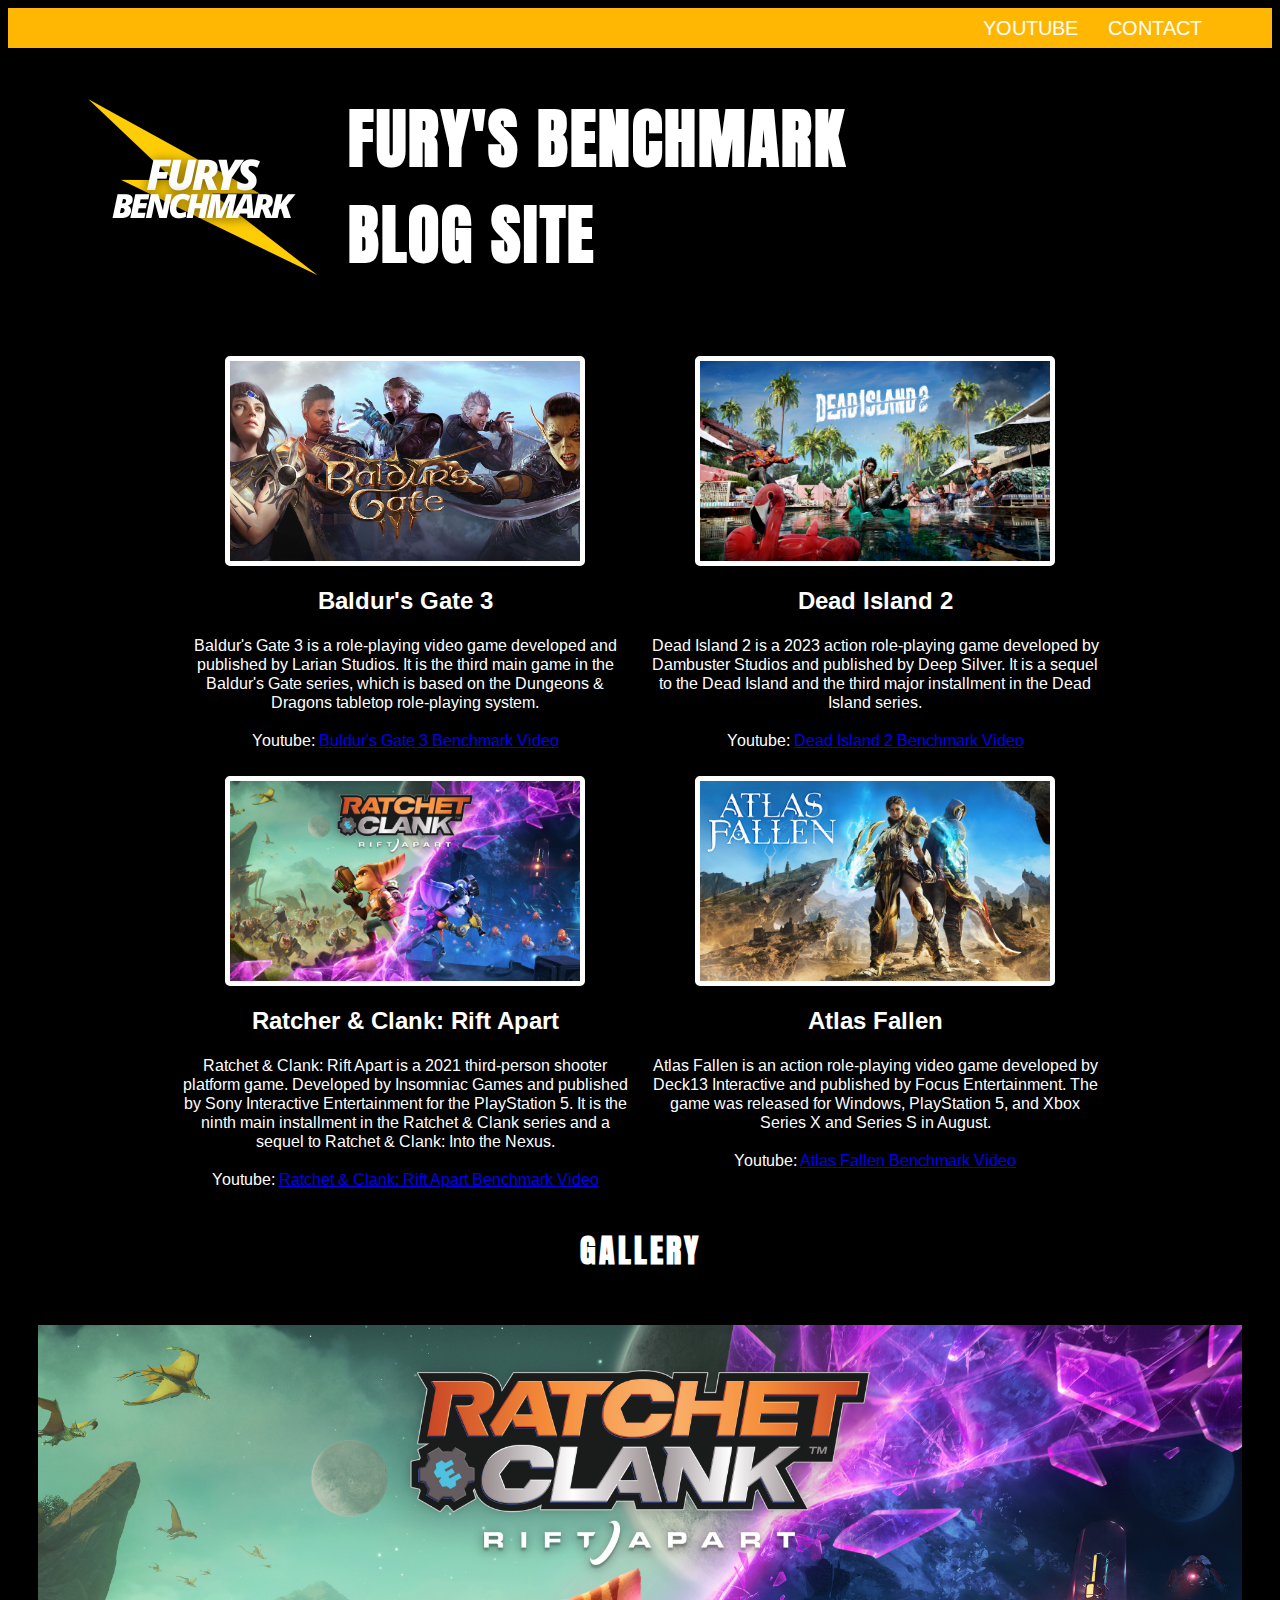
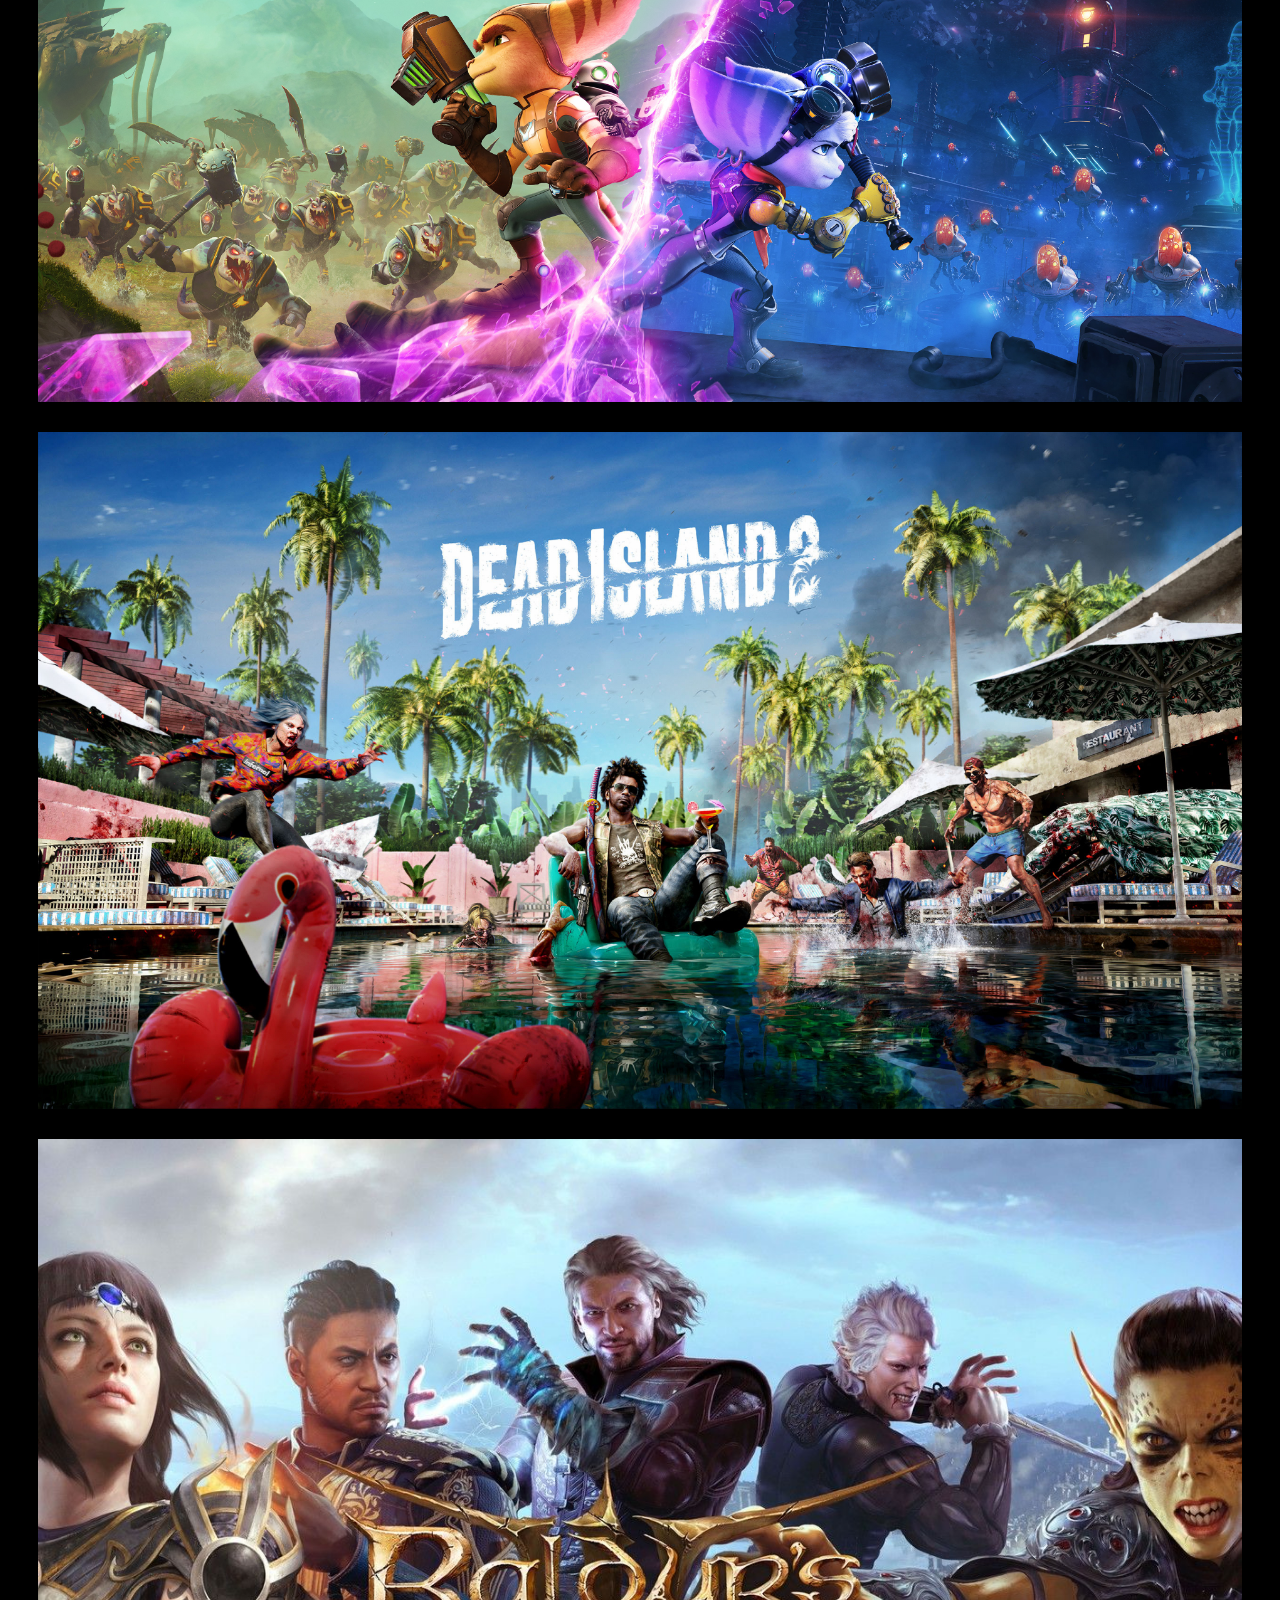
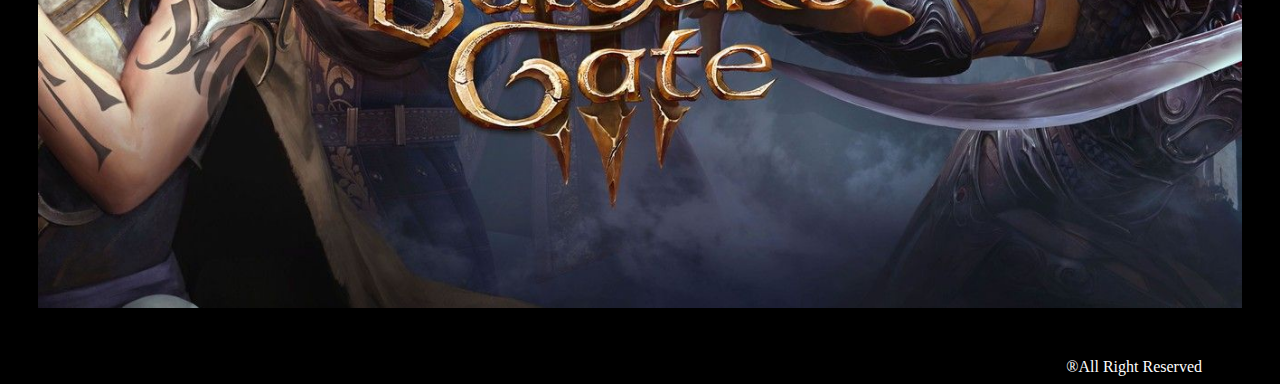
<file: index.html>
<!DOCTYPE html>
<html lang="en">

<head>
    <meta charset="UTF-8">
    <meta name="viewport" content="width=device-width, initial-scale=1.0">
    <title>FurysBenchmark Blog</title>
    <link rel="stylesheet" href="style.css">
    <link rel="preconnect" href="https://fonts.googleapis.com">
    <link rel="preconnect" href="https://fonts.gstatic.com" crossorigin>
    <link href="https://fonts.googleapis.com/css2?family=Arimo&display=swap" rel="stylesheet">
    <link rel="preconnect" href="https://fonts.googleapis.com">
    <link rel="preconnect" href="https://fonts.gstatic.com" crossorigin>
    <link href="https://fonts.googleapis.com/css2?family=Anton&display=swap" rel="stylesheet">
</head>

<body>
    
    <div class="top-bar"> <!--Top Bar Section-->
        <a class="youtube" href="https://www.youtube.com/channel/UC2mbAzfZMUB6O3D5v_wk2zw">YOUTUBE</a>
        <a class="contact" href="contact.html">CONTACT</a>
    </div>

    <div class="headline"> <!--Title and Logo-->
        <img class="logo" src="./Assets/Furys benchmark (1).png" alt="Logo">
        <h1>FURY'S BENCHMARK <br />BLOG SITE</h1>
    </div>

    <div class="container"> <!--Main Content-->
        
        <div class="baldursgate3">
            <img class="image" src="./Assets/baldurs gate.jpg" alt="Badurs Gate Picture">
            <h2>Baldur's Gate 3</h2>
            <p class="para">Baldur's Gate 3 is a role-playing video game developed and published by Larian Studios. It is the third main game in the Baldur's Gate series,
                which is based on the Dungeons & Dragons tabletop role-playing system.<br /><br />Youtube: <a href="https://www.youtube.com/watch?v=H_1WIsff0xY&t=226s">Buldur's Gate 3 Benchmark Video</a></p>
        </div>

        <div class="deadisland2">
            <img class="image" src="./Assets/Dead Island.jpeg" alt="Dead Island Picture">
            <h2>Dead Island 2</h2>
            <p class="para">Dead Island 2 is a 2023 action role-playing game developed by Dambuster Studios and published by Deep Silver.
                It is a sequel to the Dead Island and the third major installment in the Dead Island series.<br /><br />Youtube:
                <a href="https://www.youtube.com/watch?v=YfRSQu_AusI&t=128s">Dead Island 2 Benchmark Video</a></p>
        </div>

        <div class="ratchet1">
            <img class="image" src="./Assets/Ratchet.jpg" alt="Ratchet and Clank Picture">
            <h2>Ratcher & Clank: Rift Apart</h2>
            <p class="para">Ratchet & Clank: Rift Apart is a 2021 third-person shooter platform game. Developed by Insomniac Games and published by Sony Interactive Entertainment for the PlayStation 5.
                It is the ninth main installment in the Ratchet & Clank series and a sequel to Ratchet & Clank: Into the Nexus.<br /><br />Youtube:
                <a href="https://www.youtube.com/watch?v=WaUkLwnArvo&t=4s">Ratchet & Clank: Rift Apart Benchmark Video</a></p>
        </div>

        <div class="atlasfallen">
            <img class="image" src="./Assets/Atlas Fallen.jpg" alt="Atlas Fallen Picture">
            <h2>Atlas Fallen</h2>
            <p class="para">Atlas Fallen is an action role-playing video game developed by Deck13 Interactive and published by Focus Entertainment.
                The game was released for Windows, PlayStation 5, and Xbox Series X and Series S in August.<br /><br />Youtube:
                <a href="https://www.youtube.com/watch?v=P3hStG1w458&t=773s">Atlas Fallen Benchmark Video</a></p>
        </div>

    </div>

    <h2 class="gallery-head">GALLERY</h2> <!--Gallery Section-->

    <div class="gallery">
        <img class="hd-pic" src="./Assets/Ratchet.jpg" alt="HD Ratchet Pic">
        <img class="hd-pic" src="./Assets/Dead Island.jpeg" alt="HD DeadIsland Pic">
        <img class="hd-pic" src="./Assets/baldurs gate.jpg" alt="HD Baldur Pic">
    </div>

    <footer>®All Right Reserved</footer>

</body>

</html>
</file>
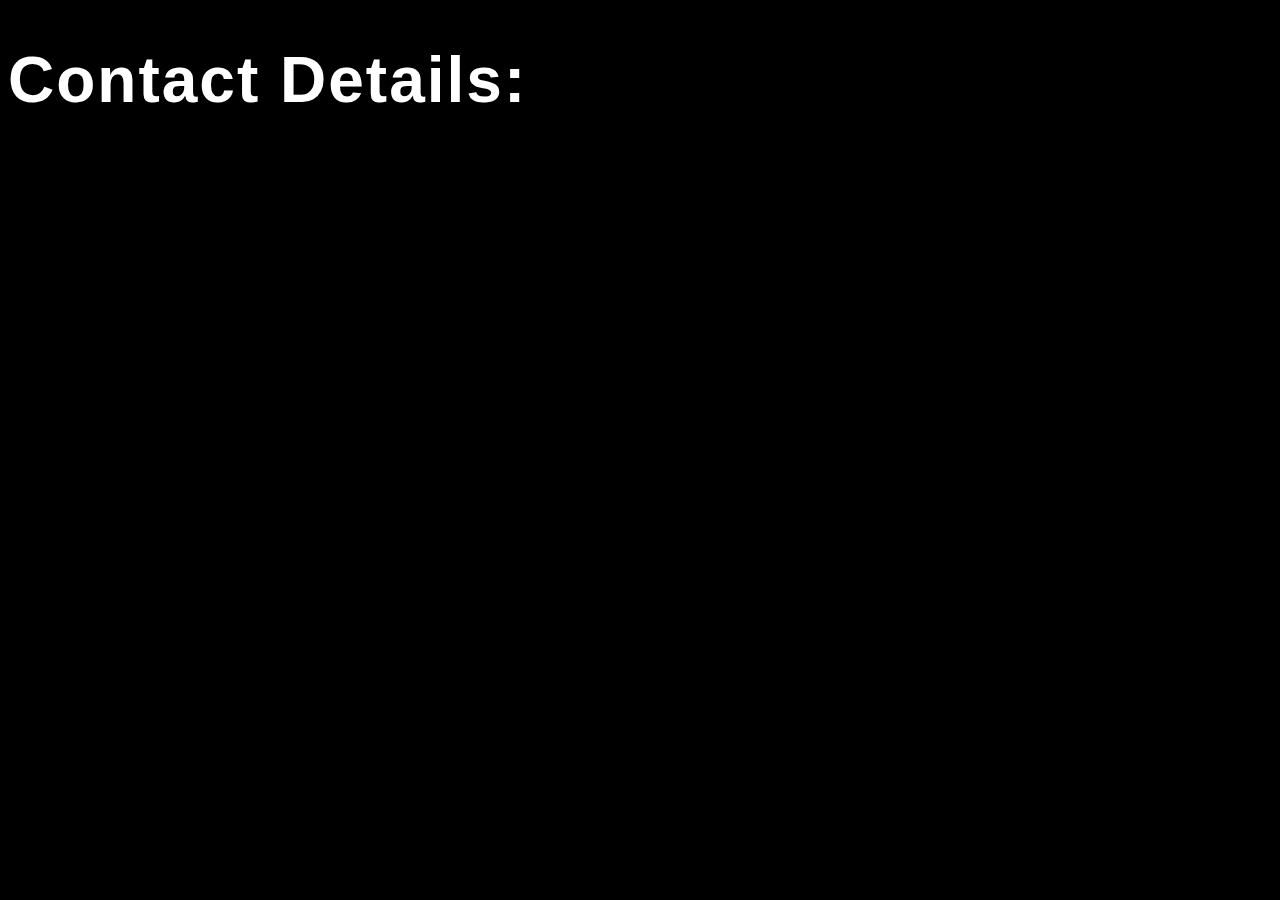
<file: contact.html>
<!DOCTYPE html>
<html lang="en">

<head>
    <meta charset="UTF-8">
    <meta name="viewport" content="width=device-width, initial-scale=1.0">
    <title>Contact</title>
    <link rel="stylesheet" href="style.css">
</head>

<body>
    <div class="con">
    <h1 class="contact-head">Contact Details:</h1>
    <h3>Email: akashrahman123@outlook.com</h3>
    <h3>Phone: Coming Soon!</h3>
    </div>
</body>

</html>
</file>
<file: style.css>
.top-bar { /* Top Bar Section */
    display: flex;
    justify-content: flex-end;
    font-family: 'Arimo', sans-serif;
    font-size: 20px;
    background-color: #ffb703;
    height: 40px;
    align-items: center;
    gap: 30px;
}

.youtube {
    color: white;
    text-decoration: none;
}

.contact {
    margin-right: 70px;
    color: white;
    text-decoration: none;
}

body {
    background-color: black;
}

.headline { /* Headline including Logo and Title */
    display: flex;
    justify-content: flex-start;
    align-items: center;
    gap: 20px;
    margin-left: 70px;
}

.logo { /* Logo */
    width: 250px;
    height: 250px;
}

h1 { /*Title*/
    flex-basis: auto;
    color: white;
    font-size: 4rem;
    font-family: 'Anton', sans-serif;
    letter-spacing: 2px;
}

.container { /*Main Content to align in middle*/
    display: flex;
    justify-content: center;
    margin-top: 30px;
}

.container { /*Main Content Grid*/
    display: grid;
    grid-template-rows: minmax(300px,400px) minmax(300px,400px);
    grid-template-columns: minmax(300px,450px) minmax(300px,450px);
    gap: 20px;
}

.image { /*Image Resize*/
    width: 350px;
    height: 200px;
    object-fit: cover;
    border: 5px solid white;
    border-radius: 5px;
    margin-left: auto;
    margin-right: auto;
    display: block;
}

.para {
    color: white;
    font-family: 'Arimo', sans-serif;
    text-align: center;
}

h2 {
    color: white;
    font-family: 'Arimo', sans-serif;
    text-align: center;
}

.gallery-head {
    margin-top: 50px;
    font-family: 'Anton', sans-serif;
    letter-spacing: 3px;
    font-size: 2rem;
}

.gallery {
    display: flex;
    flex-direction: column;
    margin-top: 50px;
    margin-left: 30px;
    margin-right: 30px;
    gap: 30px;
}

footer {
    color: white;
    display: flex;
    justify-content: flex-end;
    margin-top: 50px;
    margin-right: 70px;
}

@media (max-width: 700px) {
    
    .top-bar {
        justify-content: center;
    }

    .contact {
        margin-right: 0px;
    }

    .headline {
        justify-content: space-around;
        align-items: center;
        margin-left: 0px;
    }

    .logo {
        width: 200px;
        height: 200px;
    }
    
    h1 {
        font-size: 3rem;
    }

    .container {
        display: flex;
        flex-direction: column;
        gap: 10px;
    }

    .image {
        width: 300px;
        height: 180px;
    }

}
</file>
